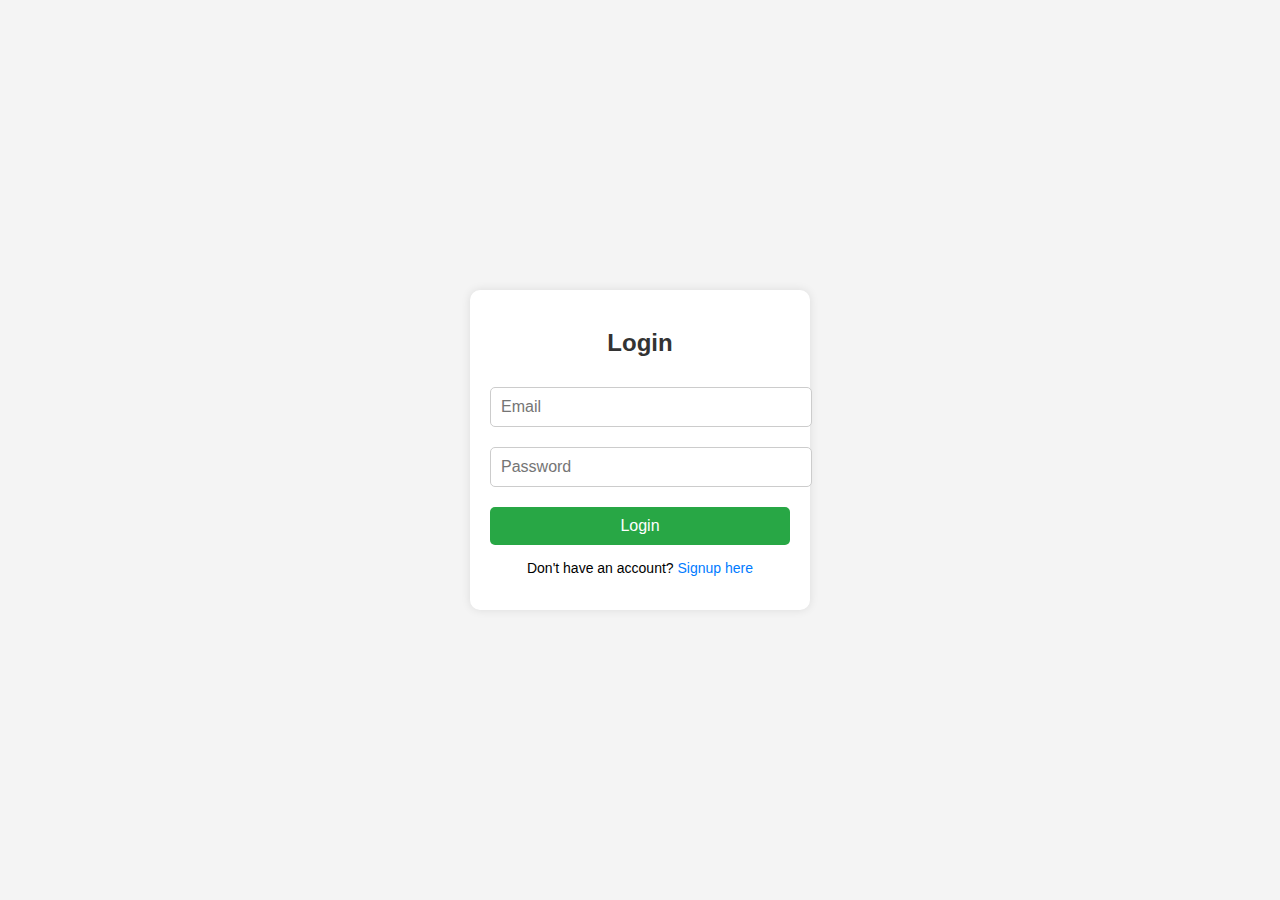
<file: index.html>
<!DOCTYPE html>
<html lang="en">
<head>
    <meta charset="UTF-8">
    <meta name="viewport" content="width=device-width, initial-scale=1.0">
    <title>Login</title>
    <link rel="stylesheet" href="styles.css">
    <script src="script.js" defer></script>
</head>
<body>
    <div class="form-container">
        <h2>Login</h2>
        <form id="login-form">
            <input type="email" id="login-email" placeholder="Email" required>
            <input type="password" id="login-password" placeholder="Password" required>
            <button type="submit">Login</button>
        </form>
        <p>Don't have an account? <a href="signup.html">Signup here</a></p>
    </div>
</body>
</html>
</file>
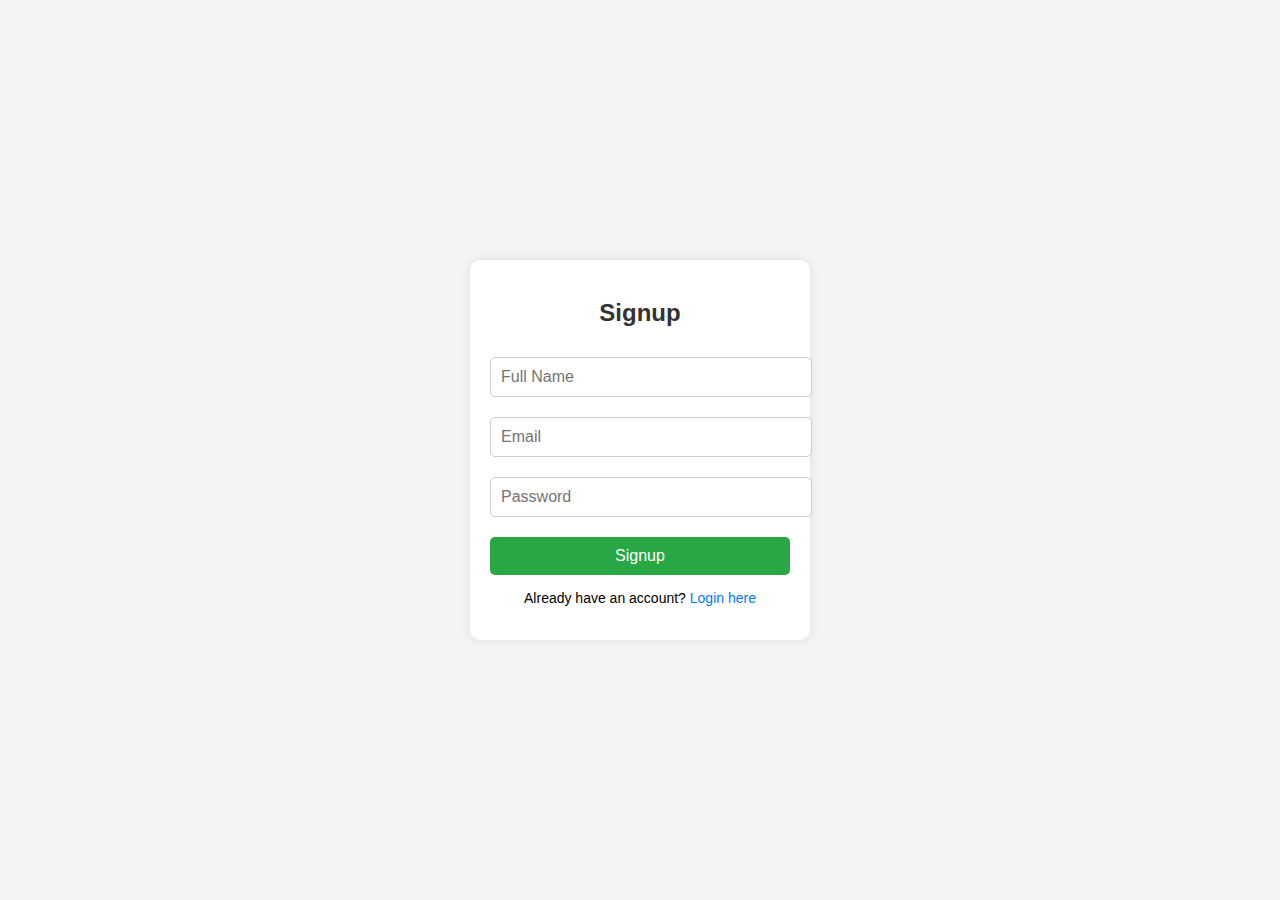
<file: signup.html>
<!DOCTYPE html>
<html lang="en">
<head>
    <meta charset="UTF-8">
    <meta name="viewport" content="width=device-width, initial-scale=1.0">
    <title>Signup</title>
    <link rel="stylesheet" href="styles.css">
    <script src="script.js" defer></script>
</head>
<body>
    <div class="form-container">
        <h2>Signup</h2>
        <form id="signup-form">
            <input type="text" id="name" placeholder="Full Name" required>
            <input type="email" id="email" placeholder="Email" required>
            <input type="password" id="password" placeholder="Password" required>
            <button type="submit">Signup</button>
        </form>
        <p>Already have an account? <a href="index.html">Login here</a></p>
    </div>
</body>
</html>
</file>
<file: styles.css>
body {
    font-family: Arial, sans-serif;
    display: flex;
    justify-content: center;
    align-items: center;
    height: 100vh;
    margin: 0;
    background-color: #f4f4f4;
}

.form-container {
    background: white;
    padding: 20px;
    border-radius: 10px;
    box-shadow: 0 0 10px rgba(0, 0, 0, 0.1);
    text-align: center;
    width: 300px;
}

h2 {
    margin-bottom: 20px;
    color: #333;
}

input {
    width: 100%;
    padding: 10px;
    margin: 10px 0;
    border: 1px solid #ccc;
    border-radius: 5px;
    font-size: 16px;
}

button {
    width: 100%;
    padding: 10px;
    border: none;
    background-color: #28a745;
    color: white;
    font-size: 16px;
    border-radius: 5px;
    cursor: pointer;
    margin-top: 10px;
}

button:hover {
    background-color: #218838;
}

p {
    margin-top: 15px;
    font-size: 14px;
}

a {
    color: #007bff;
    text-decoration: none;
}

a:hover {
    text-decoration: underline;
}
</file>
